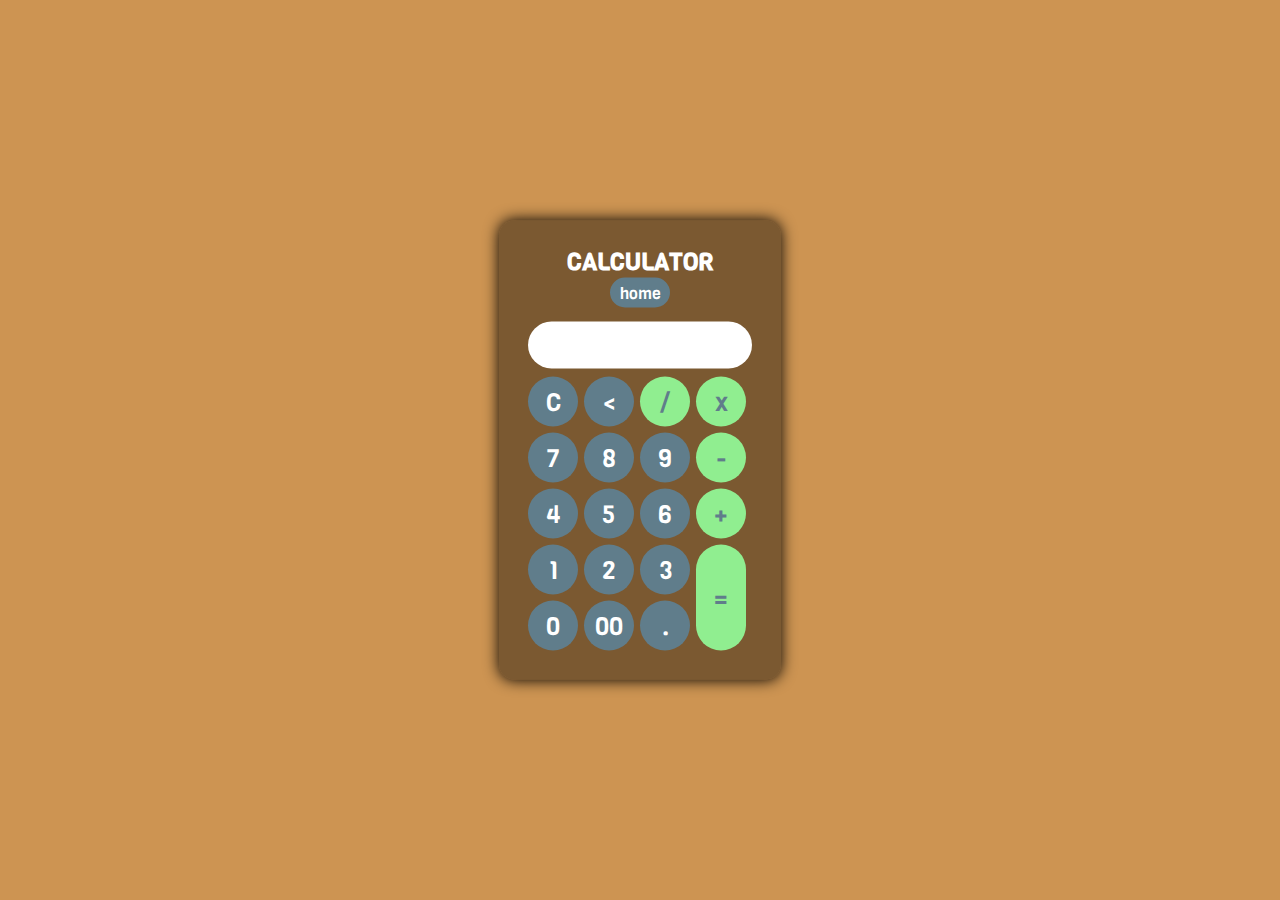
<file: js.html>
<!DOCTYPE html>
<html>
<head>
	<title>javascript</title>
	
	<!-- CSS -->
	<link rel="stylesheet" type="text/css" href="css/js.css">

	<!-- Font -->
	<link href="https://fonts.googleapis.com/css?family=Viga&display=swap" rel="stylesheet"> 

	<!-- Script -->
	<script src="js/calculator.js"></script>
</head>

<body>
	<div class="bg"></div>
		<div class="main">
			<h2>Calculator</h2>
			<div class="home">
			<a href="index.html"><button class="tombol" style="margin-bottom: 10px">home</button></a>
		    </div>
			<form name="form">
				<input class="textarea" name="textarea">
			</form>
				<table>
					<tr>
						<td><input class="button" type="button" value="C" onclick="clean()"></td>
						<td><input class="button" type="button" value="<" onclick="back()"></td>
						<td><input class="button btn-green" type="button" value="/" onclick="insert(' / ')"></td>
						<td><input class="button btn-green" type="button" value="x" onclick="insert(' * ')"></td>
					</tr>
					<tr>
						<td><input class="button" type="button" value="7" onclick="insert(7)"></td>
						<td><input class="button" type="button" value="8" onclick="insert(8)"></td>
						<td><input class="button" type="button" value="9" onclick="insert(9)"></td>
						<td><input class="button btn-green" type="button" value="-" onclick="insert(' - ')"></td>
					</tr>
					<tr>
						<td><input class="button" type="button" value="4" onclick="insert(4)"></td>
						<td><input class="button" type="button" value="5" onclick="insert(5)"></td>
						<td><input class="button" type="button" value="6" onclick="insert(6)"></td>
						<td><input class="button btn-green" type="button" value="+" onclick="insert(' + ')"></td>
					</tr>
					<tr>
						<td><input class="button" type="button" value="1" onclick="insert(1)"></td>
						<td><input class="button" type="button" value="2" onclick="insert(2)"></td>
						<td><input class="button" type="button" value="3" onclick="insert(3)"></td>
						<td rowspan=2><input style="height:106px;" class="button btn-green" type="button" value="=" onclick="equal()"></td>
					</tr>
					<tr>
						<td><input class="button" type="button" value="0" onclick="insert(0)"></td>
						<td><input class="button" type="button" value="00" onclick="insert('00')"></td>
						<td><input class="button" type="button" value="." onclick="insert('.')"></td>
					</tr>
				</table>
			
		</div>
	</div>
	
</body>
</html>
</file>
<file: css/js.css>
* {
	margin: 0px;
	padding: 0px;
	font-family: Viga;
}

body {
	
	background: #cd9452;
	height: 637px;
}

.main {
	position: absolute;
	top: 50%;
	left: 50%;
	transform: translateX(-50%) translateY(-50%);
	width: fixed;
	background: rgba(0,0,0,0.4);
	padding: 25px;
	border-radius: 15px;
	box-shadow: 0 0 15px;
}

.main h2 {
	text-align: center;
	color: white;
	text-transform: uppercase;
}

.button {
	width: 50px;
	height: 50px;
	font-size: 25px;
	margin: 2px;
	cursor: pointer;
	border: none;
	background: #607d8b;
	color: white;
	border-radius: 25px;
	
}

.btn-green {
	background:lightgreen;
	color:#607d8b;
}

.textarea {
	width: 204px;
	margin: 4px;
	font-size: 20px;
	padding: 10px;
	border: none;
	color: #607d8b;
	border-radius: 25px;
	text-align: right;
}

.tombol {
	border-radius: 40px;
	font-size: 16px;
	width: 60px;
	background-color: #607d8b;
	border: none;
	height: 30px;
	color: white;
  }
  
  .home {
	text-align: center;
  }
</file>
